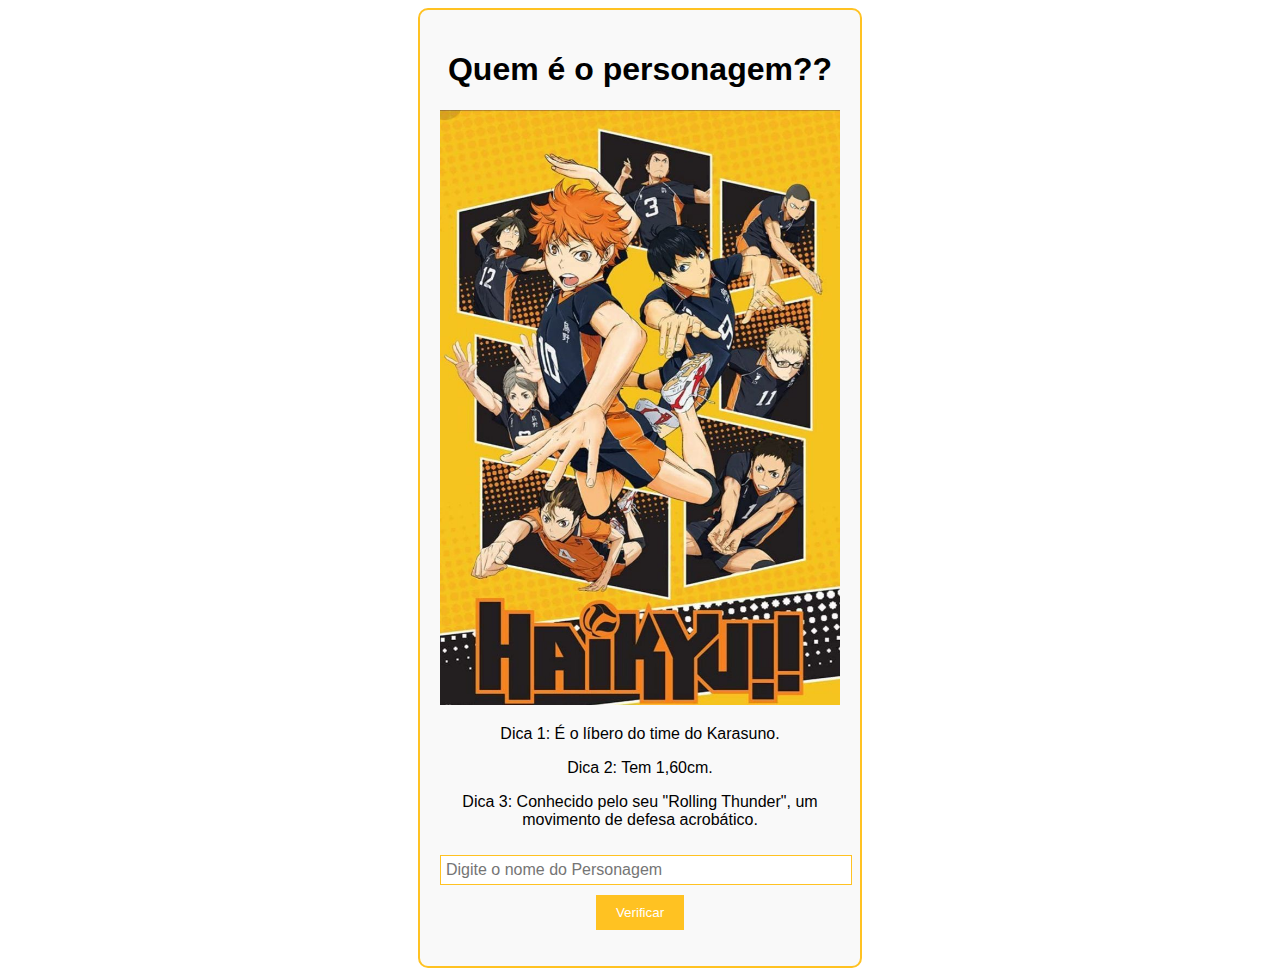
<file: index.html>
<!DOCTYPE html>
<html>

<head>
  <meta charset="utf-8">
  <meta name="viewport" content="width=device-width">
  <title>Série</title>
  <link href="style.css" rel="stylesheet" type="text/css" />
</head>

<body>

  <div class="container">
    <h1>Quem é o personagem??</h1>
    <img src="haikyuu.png" alt="Haikyuu">
    <p>Dica 1: É o líbero do time do Karasuno.</p>
    <p>Dica 2: Tem 1,60cm.</p>
    <p>Dica 3: Conhecido pelo seu "Rolling Thunder", um movimento de defesa acrobático. </p>

    <input type="text" id="resposta" placeholder="Digite o nome do Personagem">
    <button onclick="verificarResposta()">Verificar</button>
    <p id="mensagem"></p>
  </div>

  <script src="sketch.js"></script>


</body>

</html>
</file>
<file: style.css>
html {
  height: 100%;
  width: 100%;
}

body {
  font-family: Arial, sans-serif;
  color: black;
  text-align: center;
}

.container {
  max-width: 400px;
  margin: 0 auto;
  padding: 20px;
  border: 2px solid #ffc222;
  border-radius: 10px;
  background-color: #f9f9f9;
}

img {
  max-width: 100%;
}

input {
  width: 100%;
  margin-top: 10px;
  padding: 5px;
  font-size: 16px;
  border: 1px solid #ffc222;
}

button {
  margin-top: 10px;
  background-color: #ffc222;
  color: #fff;
  padding: 10px 20px;
  border: none;
  cursor: pointer;
}

#mensagem {
  margin-top: 10px;
  font-weight: bold;
}

.container {
  text-align: center;
}

.paragrafo-justificado {
  text-align: justify;
}

.fundo{
  background-image: url('allianz-parque-1.jpg');
  background-size: cover; /* Para cobrir toda a área da página */
  background-attachment: fixed; /* Para fixar a imagem no lugar enquanto você rola a página */
  animation: animacao-mar 10s linear infinite; /* Adiciona uma animação de mar à imagem de fundo */
}
@keyframes animacao-mar {
  0% {
    background-position: 0 0;
  }
  100% {
    background-position: 100% 0;
  }
}
</file>
